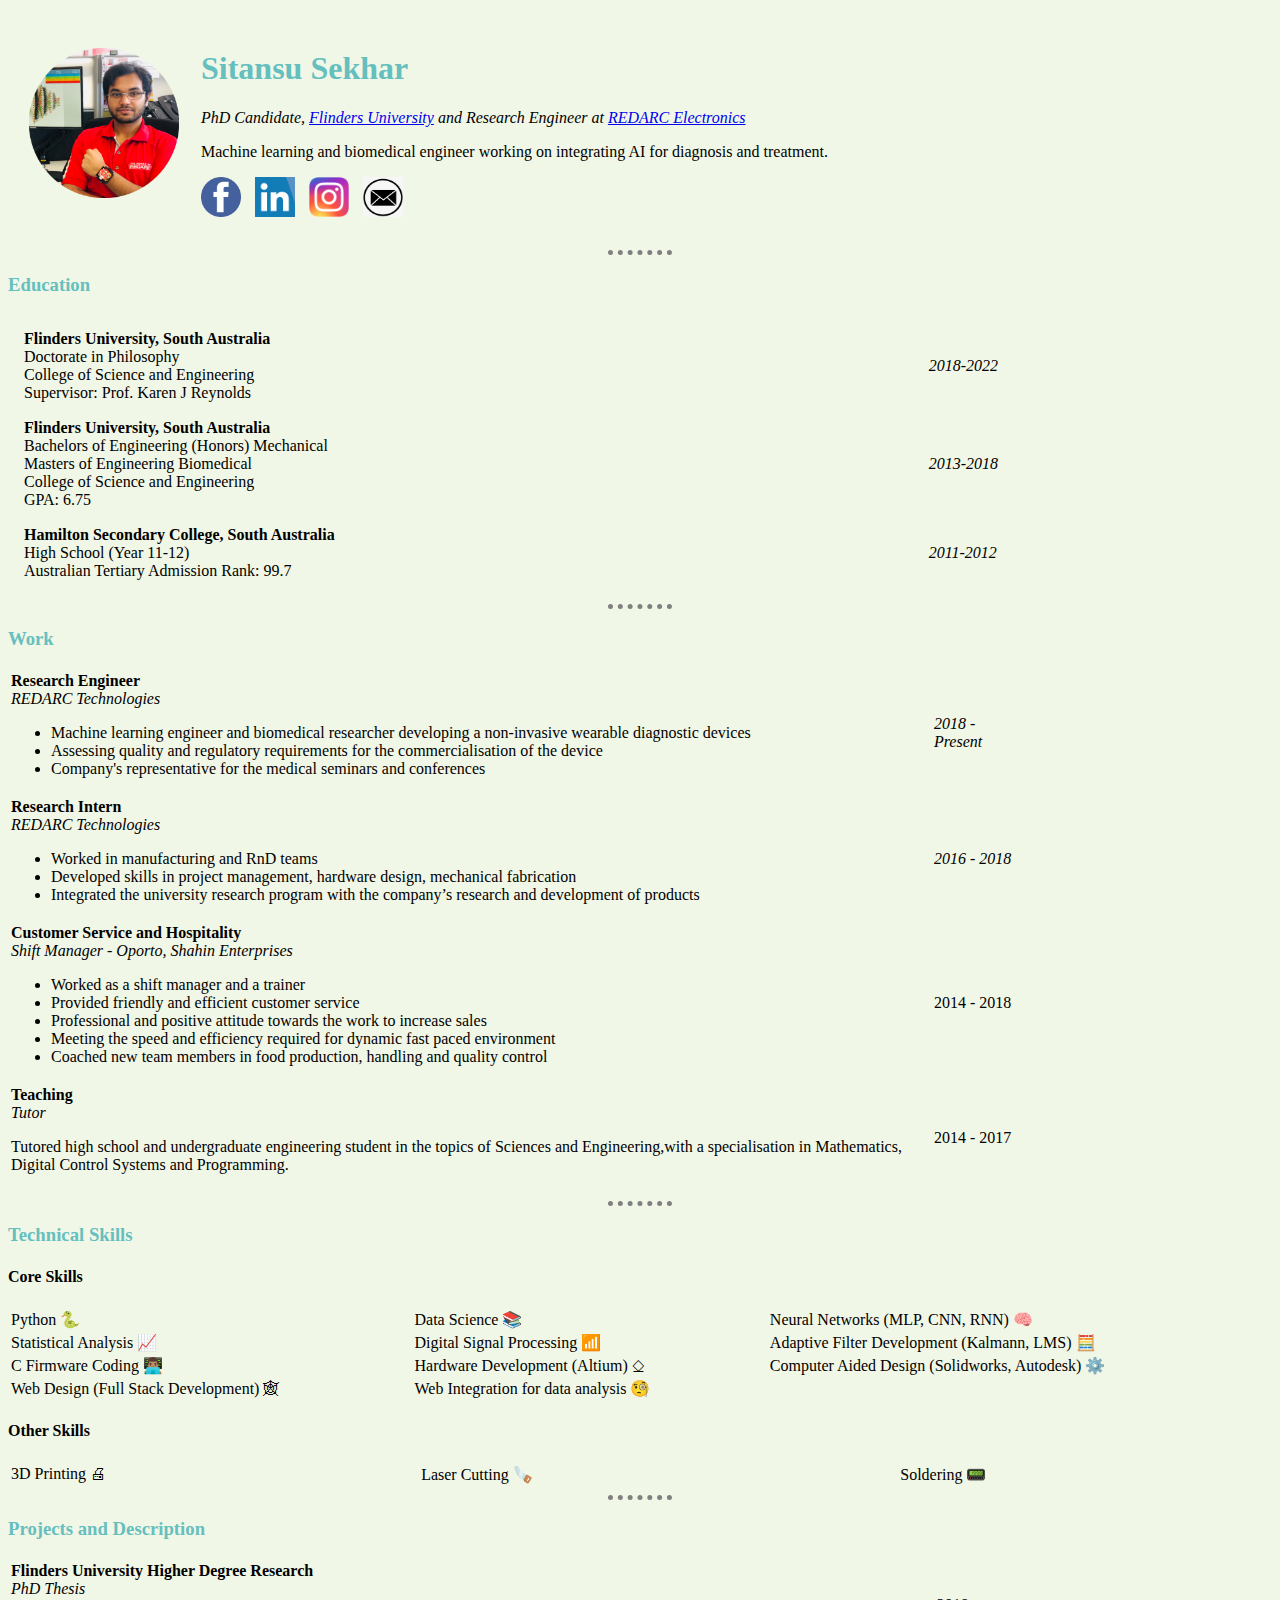
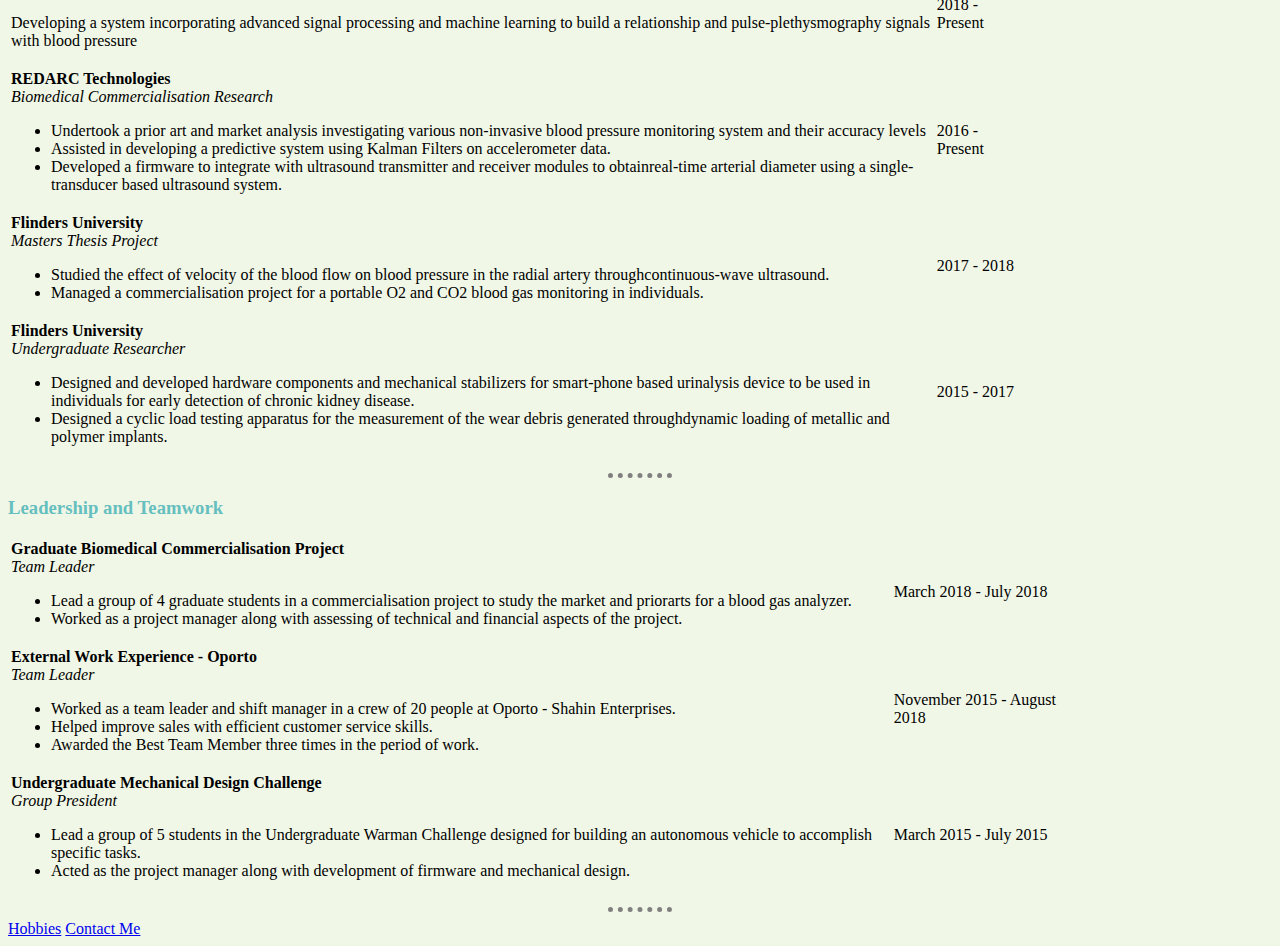
<file: index.html>
<!DOCTYPE html>
<html>

<head>
  <meta charset="UTF-8">
  <meta name="viewport" content="width=device-width, initial-scale=1.0">
  <meta http-equiv="X-UA-Compatible" content="ie=edge">
  <title>Sid's Personal Website</title>
  <link rel="stylesheet" href="css/styles.css">

</head>

<body>
  <table cellspacing=20>
    <tr>
      <td><a href="https://blogs.flinders.edu.au/hdr-students/2020/12/03/sitansu-sekhar-insight-into-imnis/"><img class= "myImage" src="images/meImage.png" alt="sitansu profile picutre"></a></td>
      <td>
        <h1>Sitansu Sekhar</h1>
        <p>
          <em>PhD Candidate, <a href="https://flinders.edu.au">Flinders University</a> and Research Engineer at <a href="https://redarc.com.au">REDARC Electronics</a></em>
        </p>
        <p>
          Machine learning and biomedical engineer working on integrating AI for diagnosis and treatment.
        </p>
        
        <a href="https://www.facebook.com/sitansu.sekhar.14/"><img class="facebookImg" src="images/fb.png" alt="facebook"></a>

        <a href="https://www.linkedin.com/in/sitansu-sekhar-a5467b67/"><img class="linedInImg" src="images/linkedin.png" alt="linkedin"></a>

        <a href="https://www.instagram.com/sitanshushekhar/"><img class="instagramImg" src="images/instagram.png" alt="instagram"></a>
        
        <a href="mailto:s.sitanshu@yahoo.com.au"><img class="emailImg" src="images/email.png" alt="email"></a>
      </td>
    </tr>
  </table>

  <hr>

  <h3>Education</h3>

  <table class="eduTable">
    <tbody>
      <tr>
        <td>
          <strong>Flinders University, South Australia</strong> <br>
          Doctorate in Philosophy<br>
          College of Science and Engineering <br>
          Supervisor: Prof. Karen J Reynolds
        </td>
        <td>
          <em>2018-2022</em>
        </td>
      </tr>

      <tr>
        <td>
          <strong>Flinders University, South Australia</strong> <br>
          Bachelors of Engineering (Honors) Mechanical <br>
          Masters of Engineering Biomedical <br>
          College of Science and Engineering <br>
          GPA: 6.75
        </td>
        <td><em>2013-2018</em></td>
      </tr>

      <tr>
        <td>
          <strong>Hamilton Secondary College, South Australia</strong> <br>
          High School (Year 11-12) <br>
          Australian Tertiary Admission Rank: 99.7
        </td>
        <td><em>2011-2012</em></td>
      </tr>
    </tbody>
  </table>

  <hr>

  <h3>Work</h3>

  <table class="workTable">
    <tr>
      <td>
        <strong>Research Engineer</strong> <br>
        <em>REDARC Technologies</em> <br>
        <ul>
          <li>Machine learning engineer and biomedical researcher developing a non-invasive wearable diagnostic devices</li>
          <li>Assessing quality and regulatory requirements for the commercialisation of the device</li>
          <li>Company's representative for the medical seminars and conferences</li>
        </ul>
      </td>

      <td><em>2018 - Present</em></td>
    </tr>

    <tr>
      <td>
        <strong>Research Intern</strong> <br>
        <em>REDARC Technologies</em> <br>
        <ul>
          <li>Worked in manufacturing and RnD teams</li>
          <li>Developed skills in project management, hardware design, mechanical fabrication</li>
          <li>Integrated the university research program with the company’s research and development of products</li>
        </ul>
      </td>

      <td><em>2016 - 2018</em></td>
    </tr>

    <tr>
      <td>
        <strong>Customer Service and Hospitality</strong> <br>
        <em>Shift Manager - Oporto, Shahin Enterprises</em> <br>
        <ul>
          <li>Worked as a shift manager and a trainer</li>
          <li>Provided friendly and efficient customer service</li>
          <li>Professional and positive attitude towards the work to increase sales</li>
          <li>Meeting the speed and efficiency required for dynamic fast paced environment</li>
          <li>Coached new team members in food production, handling and quality control</li>
        </ul>
      </td>

      <td>2014 - 2018</td>
    </tr>

    <tr>
      <td>
        <strong>Teaching</strong> <br>
        <em>Tutor</em>
        <p>Tutored high school and undergraduate engineering student in the topics of Sciences and Engineering,with a specialisation in Mathematics, Digital Control Systems and Programming.</p>
      </td>

      <td>2014 - 2017</td>
    </tr>
  </table>

  <hr>
  <h3>Technical Skills</h3>

  <h4>Core Skills</h4>
  <table class="techTable">
    <tr>
      <td>Python 🐍</td>
      <td>Data Science 📚</td>
      <td>Neural Networks (MLP, CNN, RNN) 🧠</td>
    </tr>

    <tr>
      <td>Statistical Analysis 📈</td>
      <td>Digital Signal Processing 📶</td>
      <td>Adaptive Filter Development (Kalmann, LMS) 🧮</td>
    </tr>

    <tr>
      <td>C Firmware Coding 👨🏽‍💻</td>
      <td>Hardware Development (Altium) ⎐</td>
      <td>Computer Aided Design (Solidworks, Autodesk) ⚙️</td>
    </tr>

    <tr>
      <td>Web Design (Full Stack Development) 🕸</td>
      <td>Web Integration for data analysis 🧐</td>
    </tr>
  </table>

  <h4>Other Skills</h4>
  <table class="techTable">
    <tr>
      <td>3D Printing 🖨</td>
      <td>Laser Cutting 🪚</td>
      <td>Soldering 📟</td>
    </tr>

  </table>

  <hr>

  <h3>Projects and Description</h3>
  <table class="proTable">
    <tr>
      <td>
        <strong>Flinders University Higher Degree Research</strong> <br>
        <em>PhD Thesis</em>
        <p>Developing  a  system  incorporating advanced  signal  processing  and  machine  learning  to  build  a relationship and pulse-plethysmography signals with blood pressure</p>
      </td>

      <td>2018 - Present</td>
    </tr>

    <tr>
      <td>
        <strong>REDARC Technologies</strong> <br>
        <em>Biomedical Commercialisation Research</em>
        <ul>
          <li>Undertook a prior art and market analysis investigating various non-invasive blood pressure monitoring system and their accuracy levels</li>
          <li>Assisted in developing a predictive system using Kalman Filters on accelerometer data.</li>
          <li>Developed  a  firmware  to  integrate  with  ultrasound  transmitter  and  receiver  modules  to  obtainreal-time arterial diameter using a single-transducer based ultrasound system.</li>
        </ul>
      </td>

      <td>2016 - Present</td>
    </tr>

    <tr>
      <td>
        <strong>Flinders University</strong> <br>
        <em>Masters Thesis Project</em>
        <ul>
          <li>Studied  the  effect  of  velocity  of  the  blood  flow  on  blood  pressure  in  the  radial  artery  throughcontinuous-wave ultrasound.</li>
          <li>Managed a commercialisation project for a portable O2 and CO2 blood gas monitoring in individuals.</li>
        </ul>
      </td>

      <td>2017 - 2018</td>
    </tr>
    
    <tr>
      <td>
        <strong>Flinders University</strong><br>
        <em>Undergraduate Researcher</em>
        <ul>
          <li>Designed and developed hardware components and mechanical stabilizers for smart-phone based urinalysis device to be used in individuals for early detection of chronic kidney disease.</li>
          <li>Designed a cyclic load testing apparatus for the measurement of the wear debris generated throughdynamic loading of metallic and polymer implants.</li>
        </ul>
      </td>

      <td>2015 - 2017</td>
    </tr>
  </table>
  <hr>

  <h3>Leadership and Teamwork</h3>
  <table class="teamTable">
    <tr>
      <td>
        <strong>Graduate Biomedical Commercialisation Project</strong><br>
        <em>Team Leader</em>
        <ul>
          <li>Lead a group of 4 graduate students in a commercialisation project to study the market and priorarts for a blood gas analyzer.</li>
          <li>Worked as a project manager along with assessing of technical and financial aspects of the project.</li>
        </ul>  
      </td>

      <td>
        March 2018 - July 2018
      </td>
    </tr>

    <tr>
      <td>
        <strong>External Work Experience - Oporto</strong><br>
        <em>Team Leader</em>
        <ul>
          <li>Worked as a team leader and shift manager in a crew of 20 people at Oporto - Shahin Enterprises.</li>
          <li>Helped improve sales with efficient customer service skills.</li>
          <li>Awarded the Best Team Member three times in the period of work.</li>
        </ul>
      </td>

      <td>November 2015 - August 2018</td>
    </tr>

    <tr>
      <td>
        <strong>Undergraduate Mechanical Design Challenge</strong><br>
        <em>Group President</em>
        <ul>
          <li>Lead  a  group  of  5  students  in  the  Undergraduate  Warman  Challenge  designed  for  building  an autonomous vehicle to accomplish specific tasks.</li>
          <li>Acted as the project manager along with development of firmware and mechanical design.</li>
        </ul>
      </td>

      <td>March 2015 - July 2015</td>
    </tr>
  </table>

  <hr>
  <a href="hobbies.html">Hobbies</a>
  <a href="contact.html">Contact Me</a>
</body>

</html>
</file>
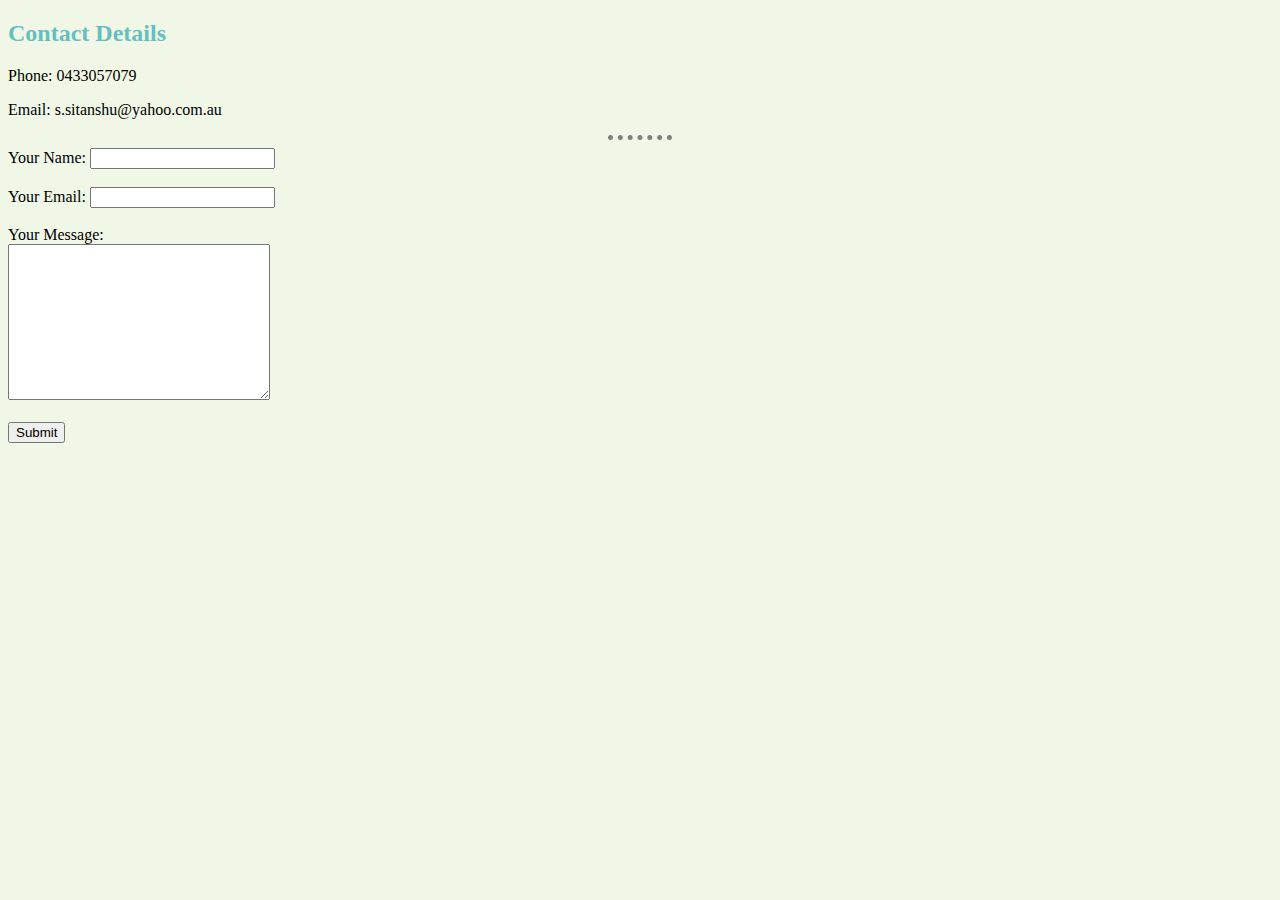
<file: contact.html>
<!DOCTYPE html>
<html lang="en">
<head>
  <meta charset="UTF-8">
  <meta name="viewport" content="width=device-width, initial-scale=1.0">
  <meta http-equiv="X-UA-Compatible" content="ie=edge">
  <title>Contact Details</title>
  <link rel="stylesheet" href="css/styles.css">
</head>

<body>
  <h2>Contact Details</h2>
  <p>Phone: 0433057079</p>
  <p>Email: s.sitanshu@yahoo.com.au</p>

  <hr>

  <form class="" action="mailto:s.sitanshu@yahoo.com.au" method="post" enctype="text/plain">
    <label>Your Name: </label>
    <input type="text" name="yourName" value=""> <br><br>

    <!-- this is a password -->
    <label for="">Your Email: </label>
    <input type="email" name="yourEmail" value=""> <br><br>

    <label for="">Your Message: </label><br>
    <textarea name="yourMessage" rows="10" cols="30"></textarea><br><br>

    <input type="submit" name=""><br>
  </form>
</body>
</html>
</file>
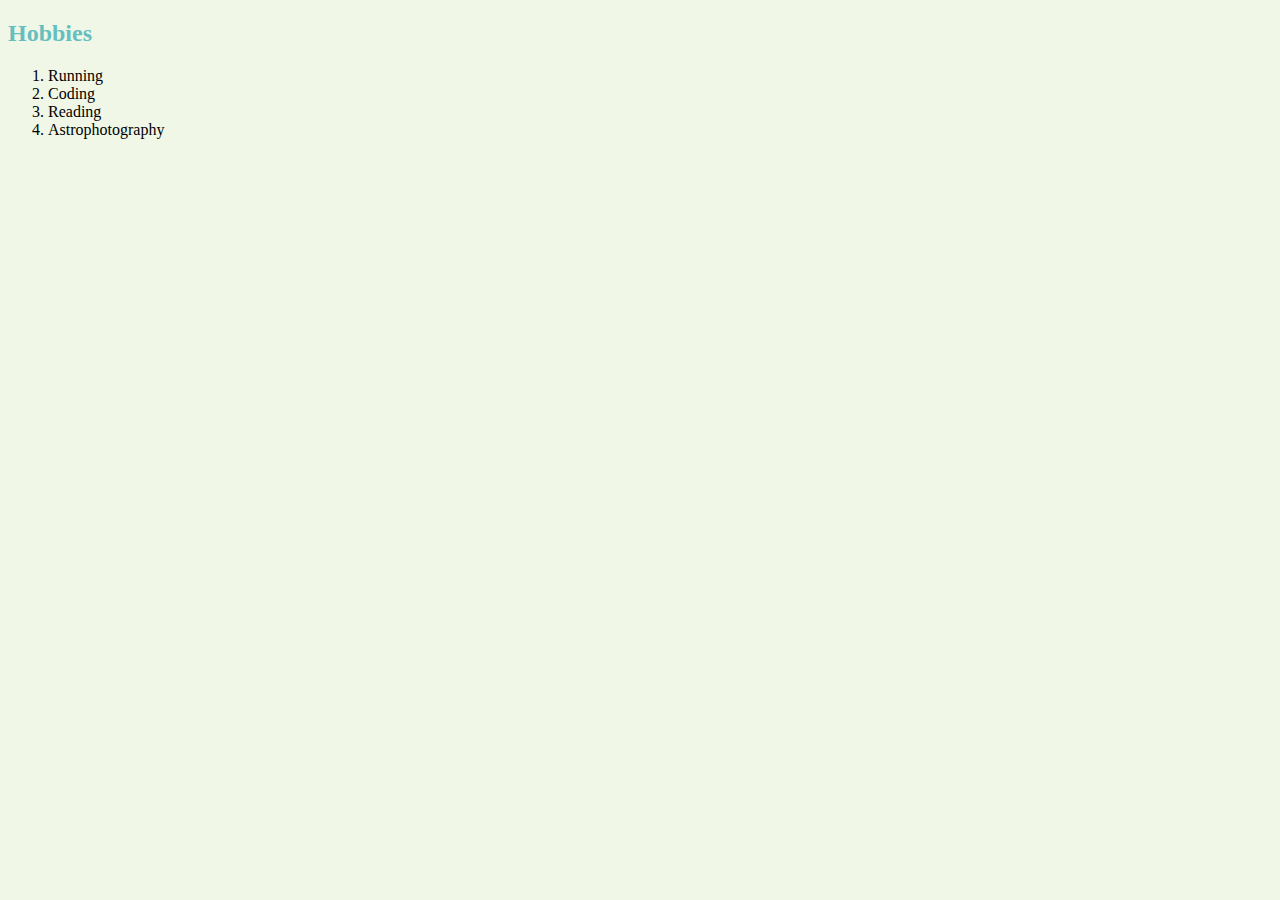
<file: hobbies.html>
<!DOCTYPE html>
<html lang="en">
<head>
  <meta charset="UTF-8">
  <meta name="viewport" content="width=device-width, initial-scale=1.0">
  <meta http-equiv="X-UA-Compatible" content="ie=edge">
  <title>My Hobbies</title>
  <link rel="stylesheet" href="css/styles.css">
</head>
<body>
  <h2>Hobbies</h2>
  <ol>
    <li>Running</li>
    <li>Coding</li>
    <li>Reading</li>
    <li>Astrophotography</li>
  </ol>
</body>
</html>
</file>
<file: css/styles.css>
body {
  background-color: #F1F7E7;
}

h1{
  color: #66BFBF;
}

h2{
  color: #66BFBF;
}

h3{
  color: #66BFBF;
}

hr{
  border-style: none;
  border-top-style: dotted;
  border-color: grey;
  border-width: 5px;
  width: 5%;
}

/* class styles */
.myImage{
  width: 150px;
  height: 150px;
}

.facebookImg{
  width: 40px;
  height: 40px;
}

.linedInImg{
  width: 40px;
  height: 40px;
  position: relative;
  left: 10px;
}

.instagramImg{
  width: 40px;
  height: 40px;
  position: relative;
  left: 20px;
}

.emailImg{
  width: 40px;
  height: 40px;
  position: relative;
  left: 30px;
}


.eduTable{
  border-spacing: 15px;
  width: 90%;
}

.techTable{
  width:100%;
}

.workTable{
  width: 80%;
}

.proTable{
  width: 80%;
}

.teamTable{
  width: 85%;
}
</file>
